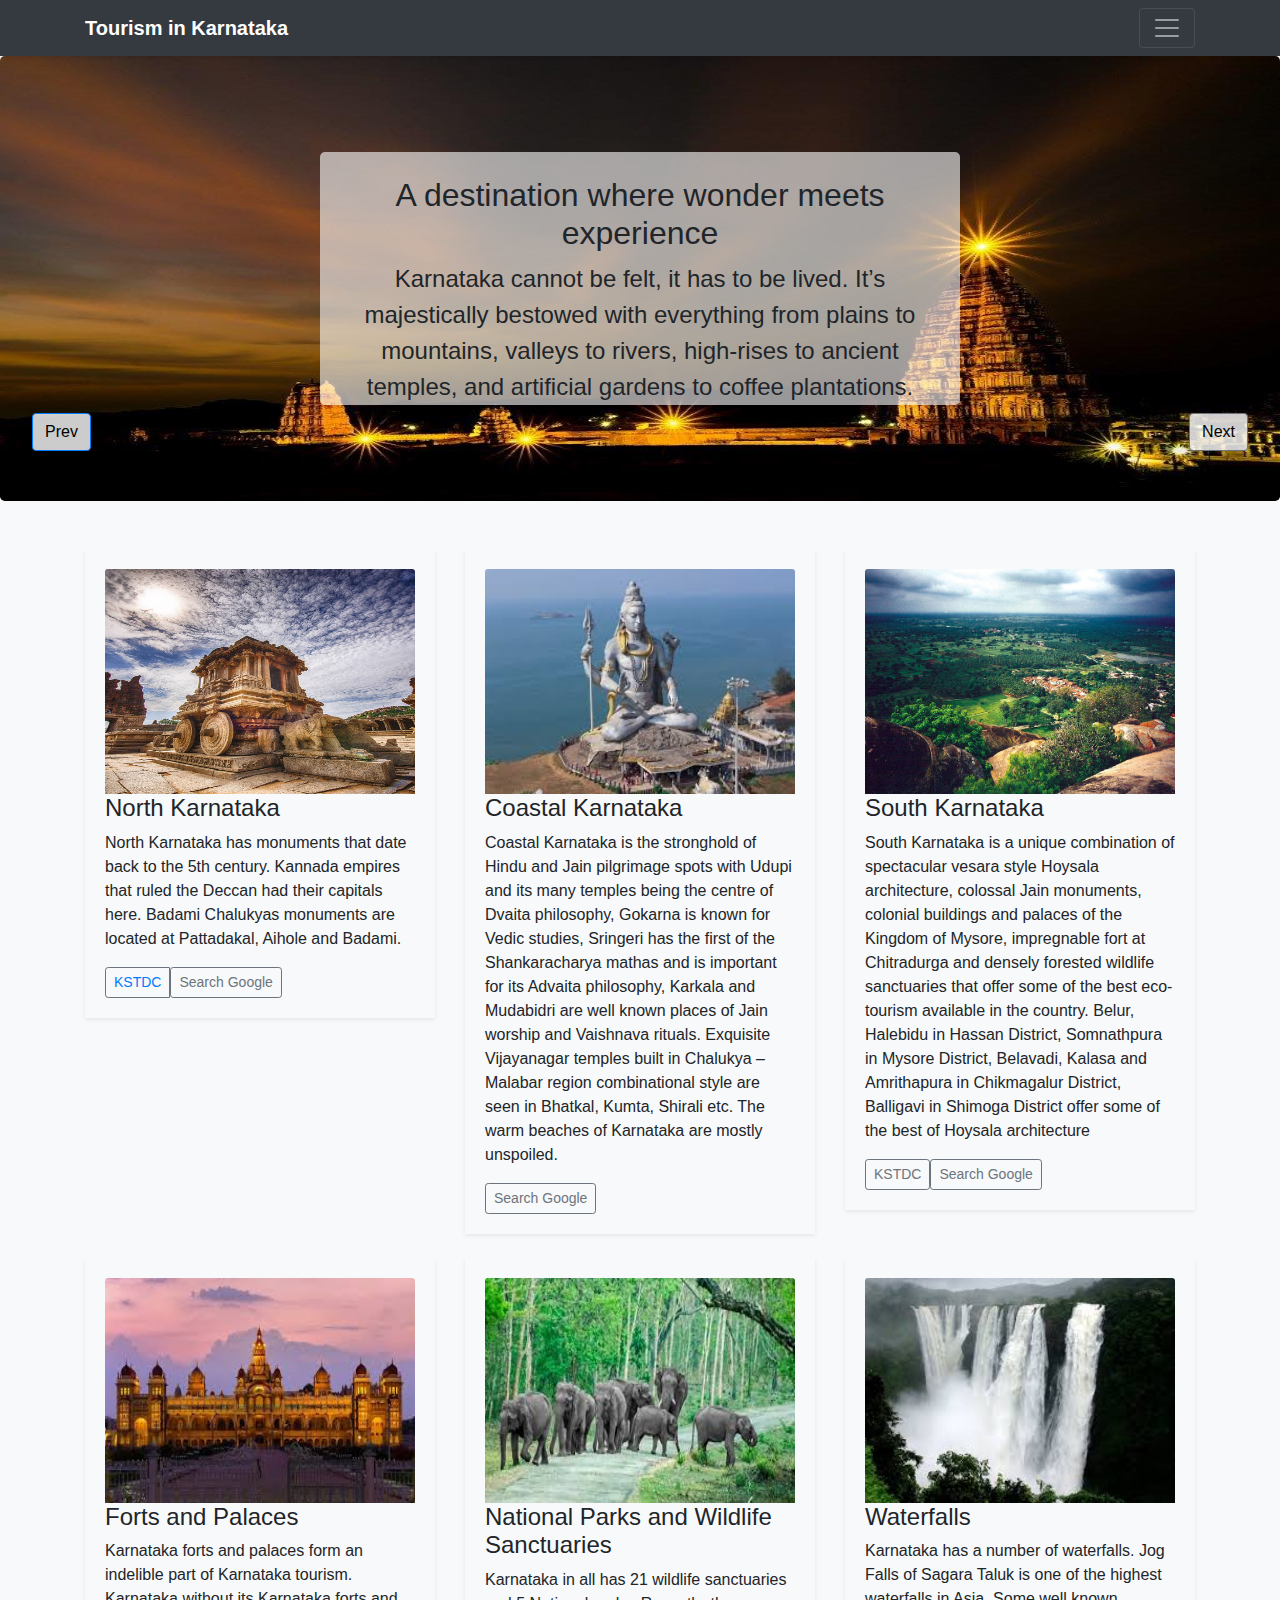
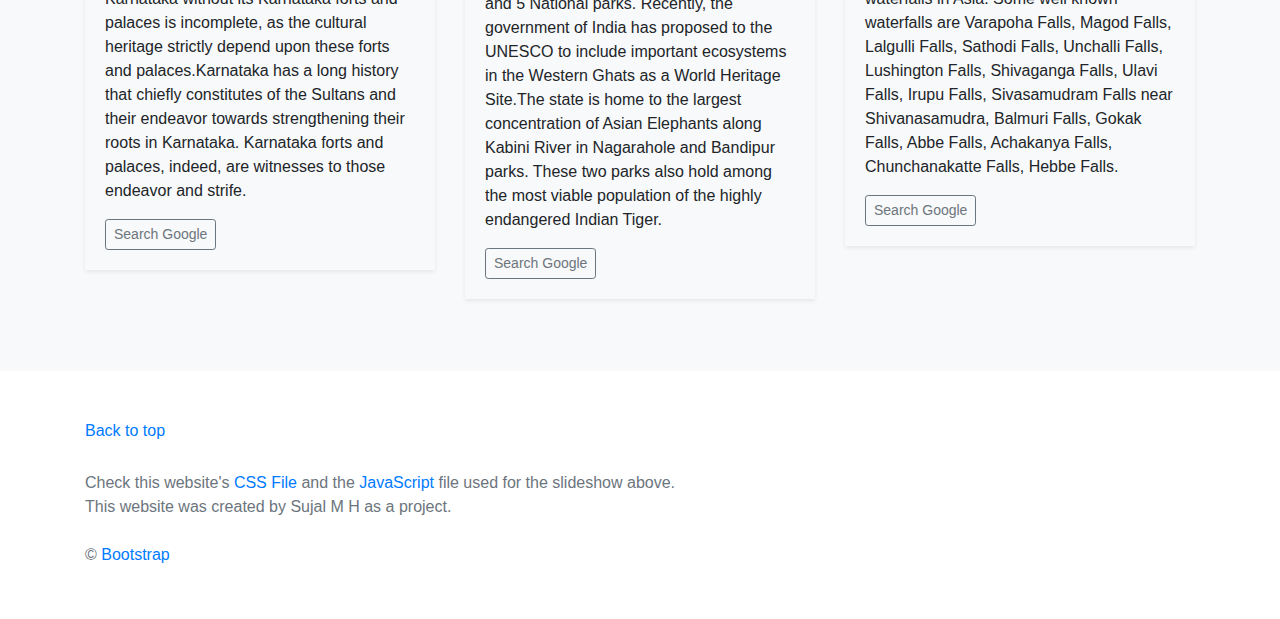
<file: home.html>
<!DOCTYPE html>
<html lang="en">
<head>
	<meta charset="UTF-8">
	<title>Home</title>
  <link rel="stylesheet" href="https://stackpath.bootstrapcdn.com/bootstrap/4.4.1/css/bootstrap.min.css" integrity="sha384-Vkoo8x4CGsO3+Hhxv8T/Q5PaXtkKtu6ug5TOeNV6gBiFeWPGFN9MuhOf23Q9Ifjh" crossorigin="anonymous">
  <meta name="viewport" content="width=device-width, initial-scale=1.0"> 
  <script src="https://code.jquery.com/jquery-3.4.1.slim.min.js" integrity="sha384-J6qa4849blE2+poT4WnyKhv5vZF5SrPo0iEjwBvKU7imGFAV0wwj1yYfoRSJoZ+n" crossorigin="anonymous"></script>
  <script src="https://cdn.jsdelivr.net/npm/popper.js@1.16.0/dist/umd/popper.min.js" integrity="sha384-Q6E9RHvbIyZFJoft+2mJbHaEWldlvI9IOYy5n3zV9zzTtmI3UksdQRVvoxMfooAo" crossorigin="anonymous"></script>
  <script src="https://stackpath.bootstrapcdn.com/bootstrap/4.4.1/js/bootstrap.min.js" integrity="sha384-wfSDF2E50Y2D1uUdj0O3uMBJnjuUD4Ih7YwaYd1iqfktj0Uod8GCExl3Og8ifwB6" crossorigin="anonymous"></script>
  
  <script src = "./slideshow.js"></script>
         
      
  <link rel="stylesheet" href="album.css">
   
</head>

<header>
    
  <div class="collapse bg-dark" id="navbarHeader">
    <div class="container">
      <div class="row">
        <div class="col-sm-8 col-md-7 py-4">
          <h4 class="text-white">About</h4>
          <p class="text-muted">This site contains some of the famous Tourist Places in Karnataka. This site is created by Sujal M H.<br>Email: sujalmh9@gmail.com</p>
        </div>
        <div class="col-sm-4 offset-md-1 py-4">
          
          <ul class="list-unstyled">
            <li><a href="index.html" class="text-white">Cover</a></li>
            <li><a href="https://www.kstdc.co/" class="text-white" target="_blank">Official Karnataka Tourism Website</a></li>
            <li><a href="https://en.wikipedia.org/wiki/Tourism_in_Karnataka" class="text-white" target="_blank">Wikipedia page</a></li>
            <li><a href="coursera.html" class="text-white">Coursera</a></li>
          </ul>
        </div>
      </div>
    </div>
  </div>
  <div class="navbar navbar-dark bg-dark shadow-sm">
    <div class="container d-flex justify-content-between">
      <span class="navbar-brand d-flex align-items-center">
        <strong>Tourism in Karnataka</strong>
      </span>
      <button class="navbar-toggler" type="button" data-toggle="collapse" data-target="#navbarHeader" aria-controls="navbarHeader" aria-expanded="true" aria-label="Toggle navigation">
        <span class="navbar-toggler-icon"></span>
        
      </button>
    </div>
  </div>
</header>

<main role="main">
  
  <section id="slide" class="jumbotron text-center">
    
    <div class="container first">
      <br>
      <h2>A destination where wonder meets experience</h2>
      <p >Karnataka cannot be felt, it has to be lived. It’s majestically bestowed with everything from plains to mountains, valleys to rivers, high-rises to ancient temples, and artificial gardens to coffee plantations.</p>
    
        
      
    </div>
    <span  class="btn btn-primary my-2" onclick="undo()">Prev</span>
    <span class="btn btn-secondary my-2" onclick="update()">Next</span>
  </section>
  

  <div class="album py-5 bg-light">
    <div class="container">

      <div class="row">
        <div class="col-md-4 col-sm-12 sujal">
          <div class="mb-4 shadow-sm">
            <div class="card-body">
            <img src="images/2.jpg" width="100" height="225"     class="card-img-top"  alt="Picture of Hampi's Stone Chariot" >
          

            
                <h4>North Karnataka</h4>
              <p class="card-text">North Karnataka has monuments that date back to the 5th century. Kannada empires that ruled the Deccan had their capitals here. Badami Chalukyas monuments are located at Pattadakal, Aihole and Badami.</p>
              <div class="d-flex justify-content-between align-items-center">
                <div class="btn-group">
                  <button type="button" class="btn btn-sm btn-outline-secondary"><a href="https://www.kstdc.co/tour-categories/heritage-holidays/" target="blank">KSTDC</a></button>
                  <a href="http://www.google.com/search?q=tourism+in+north+karnataka" target="blank"><button type="button" class="btn btn-sm btn-outline-secondary">Search Google</button></a>
                </div>
              </div>
            </div>
          </div>
        </div>
        <div class="col-md-4 col-sm-12 sujal">
          <div class="mb-4 shadow-sm">
            <div class="card-body">
            <img src="images/3.jpg" width="100" height="225"     class="card-img-top" alt="Picture of Shiva of Murdeshwar">
            
                <h4>Coastal Karnataka</h4>
              <p class="card-text">Coastal Karnataka is the stronghold of Hindu and Jain pilgrimage spots with Udupi and its many temples being the centre of Dvaita philosophy, Gokarna is known for Vedic studies, Sringeri has the first of the Shankaracharya mathas and is important for its Advaita philosophy, Karkala and Mudabidri are well known places of Jain worship and Vaishnava rituals. Exquisite Vijayanagar temples built in Chalukya – Malabar region combinational style are seen in Bhatkal, Kumta, Shirali etc. The warm beaches of Karnataka are mostly unspoiled.

            </p>
              <div class="d-flex justify-content-between align-items-center">
                <div class="btn-group">
                  <a href="http://www.google.com/search?q=tourism+in+coastal+karnataka" target="blank"><button type="button" class="btn btn-sm btn-outline-secondary">Search Google</button></a>
                </div>
              </div>
            </div>
          </div>
        </div>
        <div class="col-md-4 col-sm-12 sujal">
          <div class="mb-4 shadow-sm">
            <div class="card-body">
            <img src="images/4.jpg" width="100" height="225"     class="card-img-top" alt="A view of old tree from top of a mountain"   >
            
                <h4>South Karnataka</h4>
              <p class="card-text">South Karnataka is a unique combination of spectacular vesara style Hoysala architecture, colossal Jain monuments, colonial buildings and palaces of the Kingdom of Mysore, impregnable fort at Chitradurga and densely forested wildlife sanctuaries that offer some of the best eco-tourism available in the country. Belur, Halebidu in Hassan District, Somnathpura in Mysore District, Belavadi, Kalasa and Amrithapura in Chikmagalur District, Balligavi in Shimoga District offer some of the best of Hoysala architecture</p>
              <div class="d-flex justify-content-between align-items-center">
                <div class="btn-group">
                  <a href="https://www.kstdc.co/tour-packages/south-karnataka-temple-tour/" target="blank"><button type="button" class="btn btn-sm btn-outline-secondary">KSTDC</button></a>
                  <a href="http://www.google.com/search?q=tourism+in+south+karnataka" target="blank"><button type="button" class="btn btn-sm btn-outline-secondary">Search Google</button></a>
                </div>
              </div>
            </div>
          </div>
        </div>

        <div class="col-md-4 col-sm-12 sujal">
          <div class="mb-4 shadow-sm">
            <div class="card-body">
            <img src="images/5.jpg" width="100" height="225"      class="card-img-top" alt="Mysore Palace"  >
            
                <h4>Forts and Palaces</h4>
              <p class="card-text">Karnataka forts and palaces form an indelible part of Karnataka tourism. Karnataka without its Karnataka forts and palaces is incomplete, as the cultural heritage strictly depend upon these forts and palaces.Karnataka has a long history that chiefly constitutes of the Sultans and their endeavor towards strengthening their roots in Karnataka. Karnataka forts and palaces, indeed, are witnesses to those endeavor and strife.</p>
              <div class="d-flex justify-content-between align-items-center">
                <div class="btn-group">
                  <a href="https://www.google.com/search?q=karnataka+forts+and+palaces" target="blank"> <button type="button" class="btn btn-sm btn-outline-secondary">Search Google</button></a>
                </div>
              </div>
            </div>
          </div>
        </div>
        <div class="col-md-4 col-sm-12 sujal">
          <div class="mb-4 shadow-sm">
            <div class="card-body">
            <img src="images/6.jpg" width="100" height="225"      class="card-img-top" alt="Bandipur National Park"  >
            
                <h4>National Parks and Wildlife Sanctuaries</h4>
              <p class="card-text">Karnataka in all has 21 wildlife sanctuaries and 5 National parks. Recently, the government of India has proposed to the UNESCO to include important ecosystems in the Western Ghats as a World Heritage Site.The state is home to the largest concentration of Asian Elephants along Kabini River in Nagarahole and Bandipur parks. These two parks also hold among the most viable population of the highly endangered Indian Tiger.</p>
              <div class="d-flex justify-content-between align-items-center">
                <div class="btn-group">
                  <a href="https://www.google.com/search?q=karnataka+national+parks+and+wildlife" target="blank"> <button type="button" class="btn btn-sm btn-outline-secondary">Search Google</button></a>
                </div>
              </div>
            </div>
          </div>
        </div>
        <div class="col-md-4 col-sm-12 sujal">
          <div class="mb-4 shadow-sm">
            <div class="card-body">
            <img src="images/7.jpg" width="100" height="225"      class="card-img-top" alt="Jog Falls"  >
            
                <h4>Waterfalls</h4>
              <p class="card-text">Karnataka has a number of waterfalls. Jog Falls of Sagara Taluk is one of the highest waterfalls in Asia. Some well known waterfalls are Varapoha Falls, Magod Falls, Lalgulli Falls, Sathodi Falls, Unchalli Falls, Lushington Falls, Shivaganga Falls, Ulavi Falls, Irupu Falls, Sivasamudram Falls near Shivanasamudra, Balmuri Falls, Gokak Falls, Abbe Falls, Achakanya Falls, Chunchanakatte Falls, Hebbe Falls.</p>
              <div class="d-flex justify-content-between align-items-center">
                <div class="btn-group">
                  <a href="https://www.google.com/search?q=karnataka+waterfalls" target="blank"> <button type="button" class="btn btn-sm btn-outline-secondary">Search Google</button></a>
                </div>
              </div>
            </div>
          </div>
        </div>

        
        
        
      </div>
    </div>
  </div>

</main>

<footer class="text-muted">
  <div class="container">
    <p class="centered">
      <a href="#">Back to top</a>
    </p>
    <br>
    <p>Check this website's <a href="album.css">CSS File</a> and the <a href="slideshow.js">JavaScript</a> file used for the slideshow above.<br>This website was created by Sujal M H as a project.<br><br>&copy; <a href="https://getbootstrap.com/">Bootstrap</a></p>
  </div>
</footer>
</file>
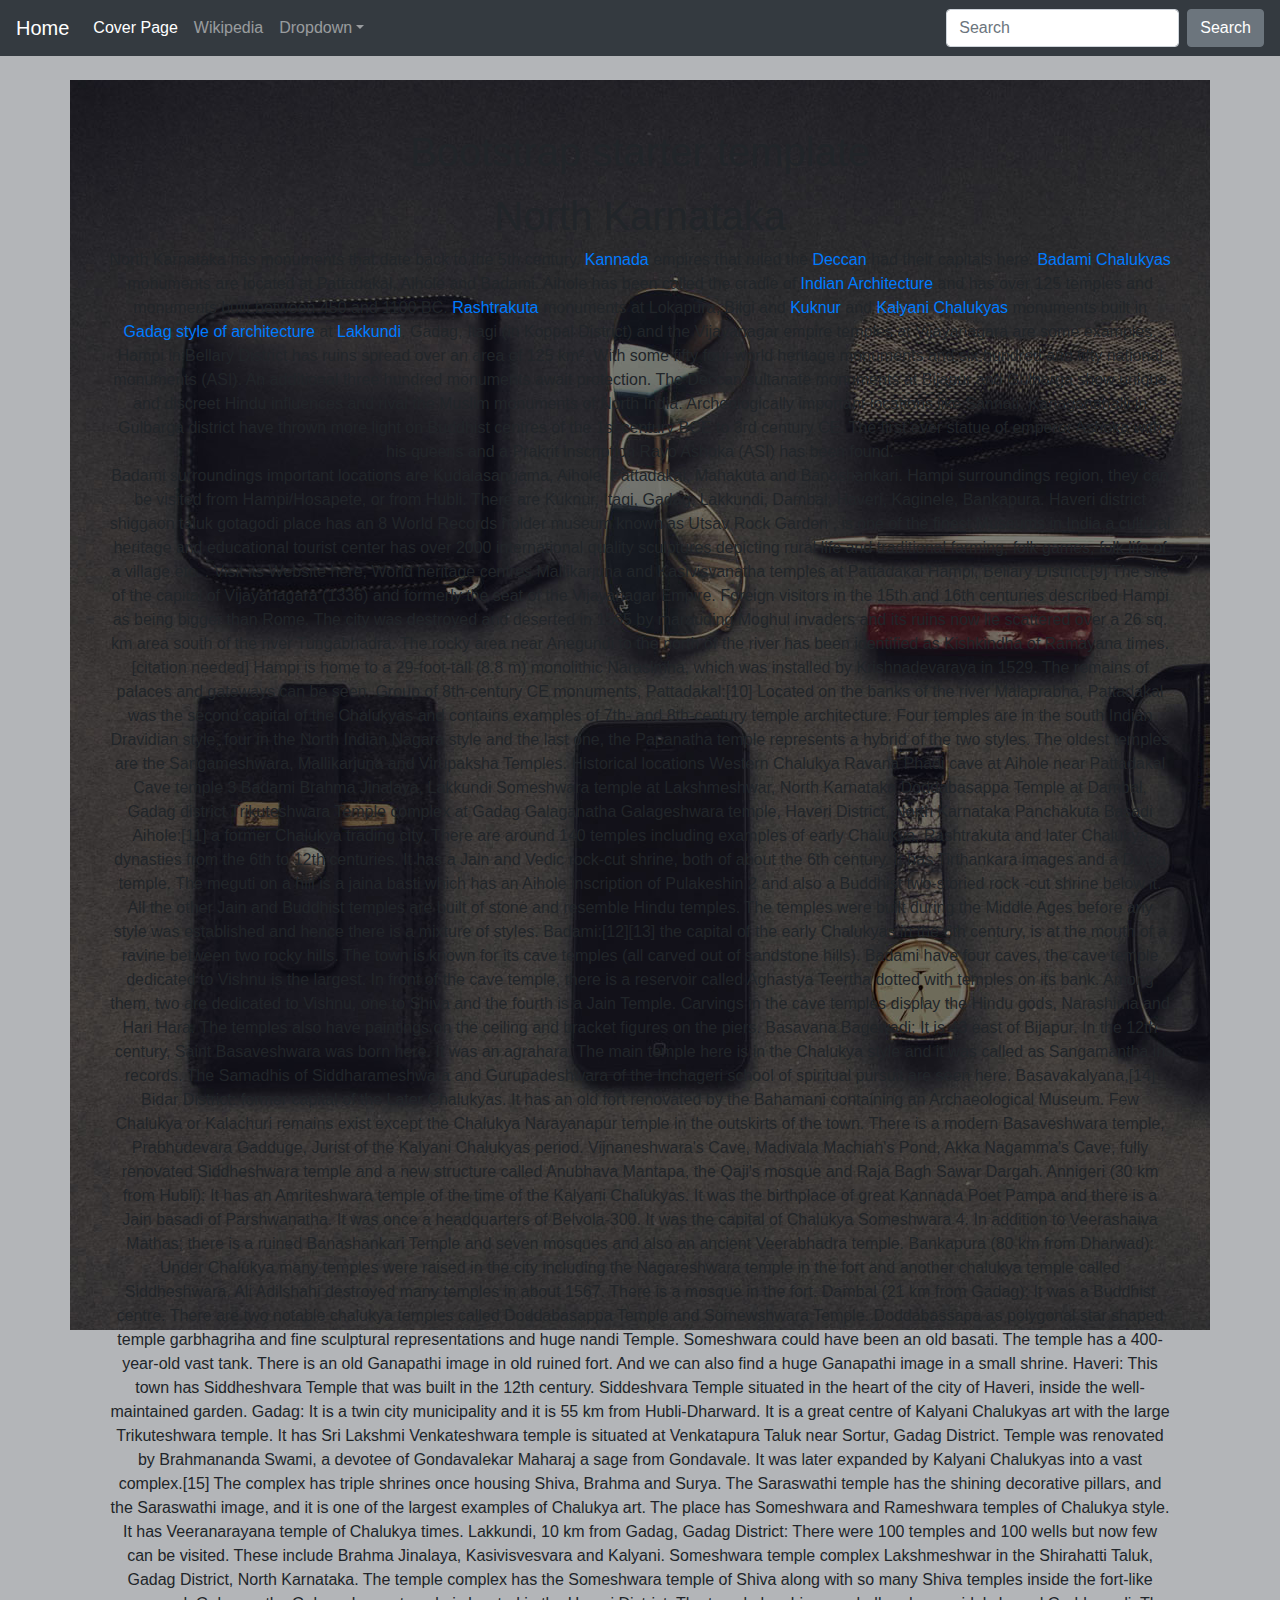
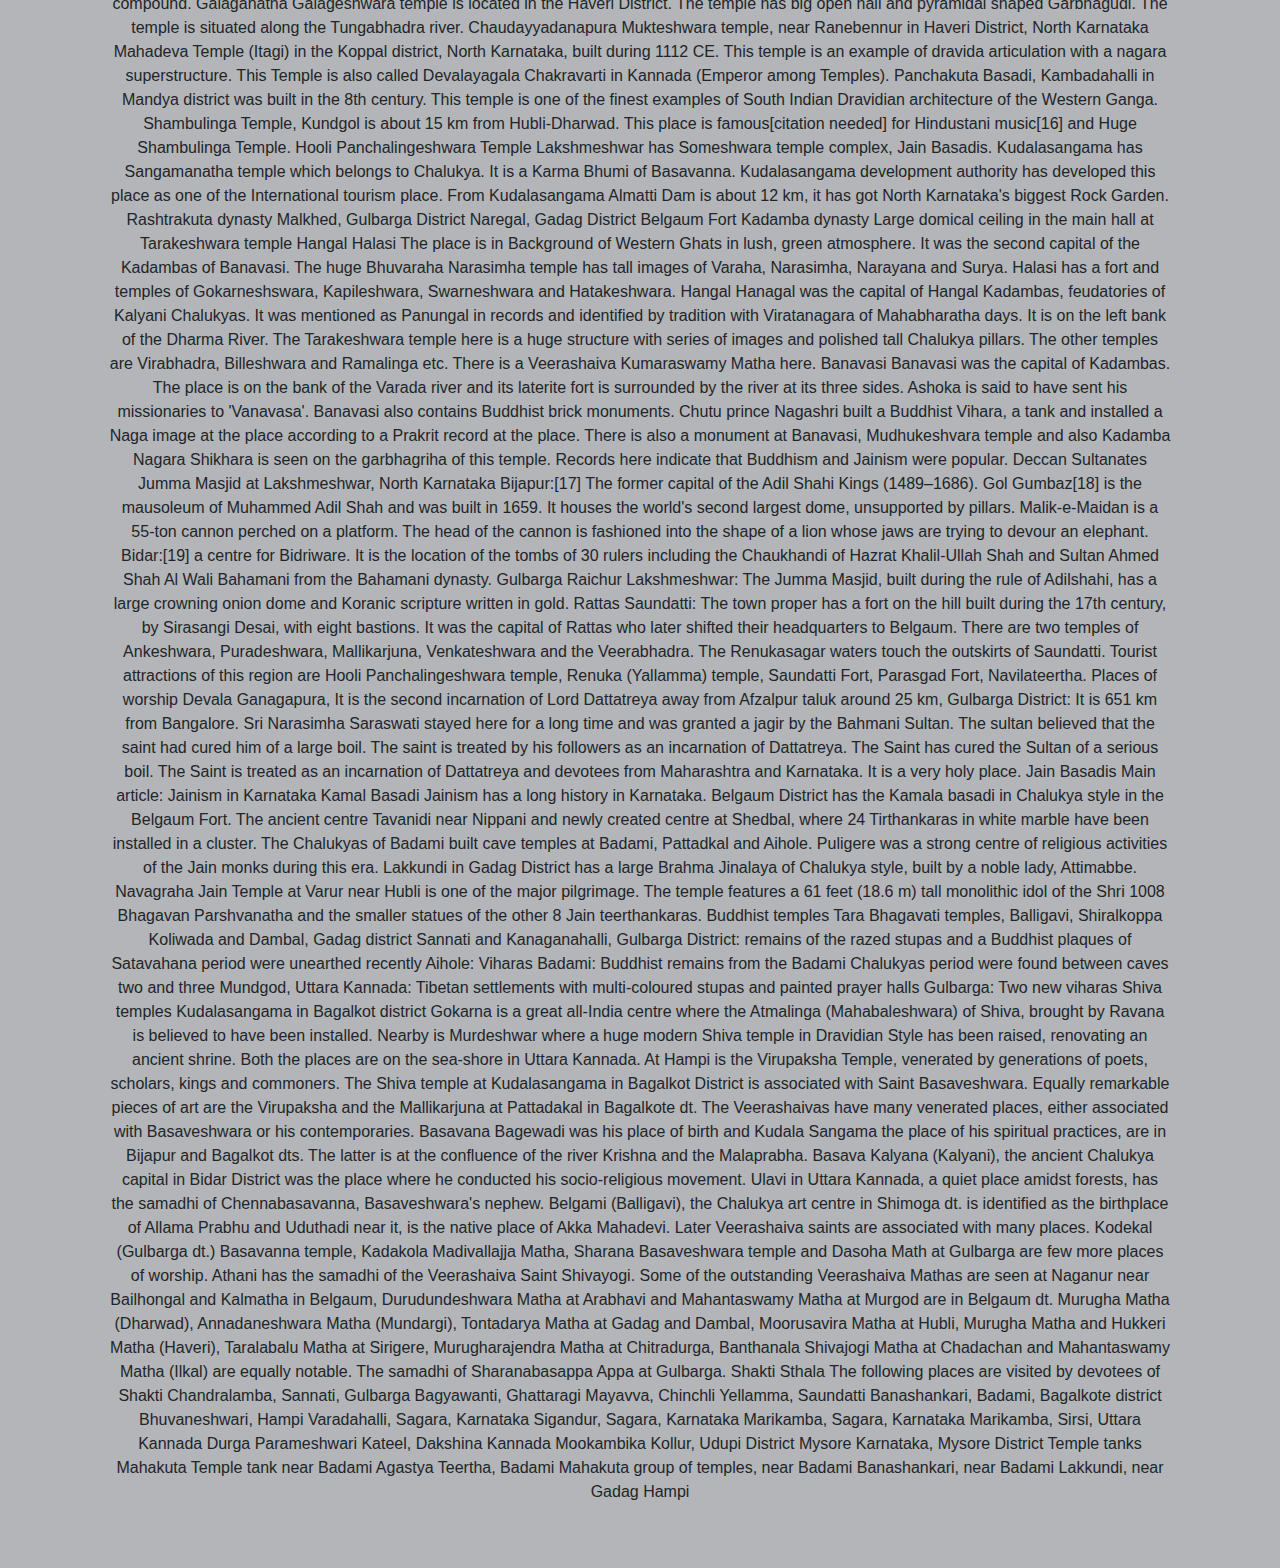
<file: north.html>
<!DOCTYPE html>
<html lang="en">
<head>
	<meta charset="UTF-8">
	<title>North Karnataka</title>
  <link rel="stylesheet" href="https://stackpath.bootstrapcdn.com/bootstrap/4.4.1/css/bootstrap.min.css" integrity="sha384-Vkoo8x4CGsO3+Hhxv8T/Q5PaXtkKtu6ug5TOeNV6gBiFeWPGFN9MuhOf23Q9Ifjh" crossorigin="anonymous">
  <meta name="viewport" content="width=device-width, initial-scale=1.0"> 
  <script src="https://code.jquery.com/jquery-3.4.1.slim.min.js" integrity="sha384-J6qa4849blE2+poT4WnyKhv5vZF5SrPo0iEjwBvKU7imGFAV0wwj1yYfoRSJoZ+n" crossorigin="anonymous"></script>
  <script src="https://cdn.jsdelivr.net/npm/popper.js@1.16.0/dist/umd/popper.min.js" integrity="sha384-Q6E9RHvbIyZFJoft+2mJbHaEWldlvI9IOYy5n3zV9zzTtmI3UksdQRVvoxMfooAo" crossorigin="anonymous"></script>
  <script src="https://stackpath.bootstrapcdn.com/bootstrap/4.4.1/js/bootstrap.min.js" integrity="sha384-wfSDF2E50Y2D1uUdj0O3uMBJnjuUD4Ih7YwaYd1iqfktj0Uod8GCExl3Og8ifwB6" crossorigin="anonymous"></script>
  
         
      
  <link rel="stylesheet" href="starter-template.css">
   
</head>

<nav class="navbar navbar-expand-md navbar-dark bg-dark fixed-top">
  <a class="navbar-brand" href="#">Home</a>
  <button class="navbar-toggler" type="button" data-toggle="collapse" data-target="#navbarsExampleDefault" aria-controls="navbarsExampleDefault" aria-expanded="false" aria-label="Toggle navigation">
    <span class="navbar-toggler-icon"></span>
  </button>

  <div class="collapse navbar-collapse" id="navbarsExampleDefault">
    <ul class="navbar-nav mr-auto">
      <li class="nav-item active">
        <a class="nav-link" href="#">Cover Page <span class="sr-only">(current)</span></a>
      </li>
      <li class="nav-item">
        <a class="nav-link" href="#">Wikipedia</a>
      </li>
      
      <li class="nav-item dropdown">
        <a class="nav-link dropdown-toggle" href="#" id="dropdown01" data-toggle="dropdown" aria-haspopup="true" aria-expanded="false">Dropdown</a>
        <div class="dropdown-menu" aria-labelledby="dropdown01">
          <a class="dropdown-item" href="#">Action</a>
          <a class="dropdown-item" href="#">Another action</a>
          <a class="dropdown-item" href="#">Something else here</a>
        </div>
      </li>
    </ul>
    <form class="form-inline my-2 my-lg-0">
      <input class="form-control mr-sm-2" type="text" placeholder="Search" aria-label="Search">
      <button class="btn btn-secondary my-2 my-sm-0" type="submit">Search</button>
    </form>
  </div>
</nav>

<main role="main" class="container">

  <div class="starter-template">
    <h1>Bootstrap starter template</h1>
    <p ><h1>North Karnataka</h1>

      
      
      North Karnataka has monuments that date back to the 5th century. <a href="https://en.wikipedia.org/wiki/Kannada">Kannada</a> empires that ruled the <a href="https://en.wikipedia.org/wiki/Deccan_Plateau">Deccan</a> had their capitals here. <a href="https://en.wikipedia.org/wiki/Chalukya_dynasty">Badami Chalukyas</a> monuments are located at Pattadakal, Aihole and Badami. Aihole has been called the cradle of <a href="https://en.wikipedia.org/wiki/Architecture_of_India">Indian Architecture </a>  and has over 125 temples and monuments built between 450 and 1100 BC. <a href="https://en.wikipedia.org/wiki/Rashtrakuta_dynasty">Rashtrakuta</a> monuments at Lokapura, Bilgi and <a href="https://en.wikipedia.org/wiki/Kuknur">Kuknur</a> and <a href="https://en.wikipedia.org/wiki/Western_Chalukya_Empire">Kalyani Chalukyas</a>  monuments built in <a href="https://en.wikipedia.org/wiki/Western_Chalukya_architecture">Gadag style of architecture</a> at <a href="https://en.wikipedia.org/wiki/Lakkundi">Lakkundi</a>, Gadag, Itagi (in Koppal District) and the Vijayanagar empire temples at Vijayanagara are some examples. Hampi in Bellary District has ruins spread over an area of 125 km². With some fifty four world heritage monuments and six hundred and fifty national monuments (ASI). An additional three hundred monuments await protection. The Deccan sultanate monuments at Bijapur and Gulbarga show unique and discreet Hindu influences and rival the Muslim monuments of North India. Archeologically important locations like Sannati, Kanaganahalli in Gulbarga district have thrown more light on Buddhist centres of the 1st century BCE to 3rd century CE. The first ever statue of emperor Ashoka with his queens and a Prakrit inscription Rayo Ashoka (ASI) has been found.<br>
      
      Badami surroundings important locations are Kudalasangama, Aihole, Pattadakal, Mahakuta and Banashankari.
      
      Hampi surroundings region, they can be visited from Hampi/Hosapete, or from Hubli. There are Kuknur, Itagi, Gadag, Lakkundi, Dambal, Haveri, Kaginele, Bankapura.
      
      Haveri district shiggaon taluk gotagodi place has an 8 World Records holder museum known as Utsav Rock Garden , is one of the finest Museums in India a cultural heritage and educational tourist center has over 2000 international quality sculptures depicting rural life and traditional farming, folk games, folk life of a village etc. . Visit its Website here,
      
      World heritage centres
      
      Mallikarjuna and Kasivisvanatha temples at Pattadakal
      Hampi, Bellary District:[9] The site of the capital of Vijayanagara (1336) and formerly the seat of the Vijayanagar Empire. Foreign visitors in the 15th and 16th centuries described Hampi as being bigger than Rome. The city was destroyed and deserted in 1565 by marauding Moghul invaders and its ruins now lie scattered over a 26 sq. km area south of the river Tungabhadra. The rocky area near Anegundi to the north of the river has been identified as Kishkindha of Ramayana times.[citation needed] Hampi is home to a 29-foot-tall (8.8 m) monolithic Narasimha, which was installed by Krishnadevaraya in 1529. The remains of palaces and gateways can be seen.
      Group of 8th-century CE monuments, Pattadakal:[10] Located on the banks of the river Malaprabha, Pattadakal was the second capital of the Chalukyas and contains examples of 7th- and 8th-century temple architecture. Four temples are in the south Indian Dravidian style, four in the North Indian Nagara style and the last one, the Papanatha temple represents a hybrid of the two styles. The oldest temples are the Sangameshwara, Mallikarjuna and Virupaksha Temples.
      Historical locations
      Western Chalukya
      
      Ravana Phadi cave at Aihole near Pattadakal
      
      Cave temple 3 Badami
      
      Brahma Jinalaya, Lakkundi
      
      Someshwara temple at Lakshmeshwar, North Karnataka
      
      Doddabasappa Temple at Dambal, Gadag district
      
      Trikuteshwara Temple complex at Gadag
      
      Galaganatha Galageshwara temple, Haveri District, North Karnataka
      
      Panchakuta Basadi
      Aihole:[11] a former Chalukya trading city. There are around 140 temples including examples of early Chalukya, Rashtrakuta and later Chalukya dynasties from the 6th to 12th centuries. It has a Jain and Vedic rock-cut shrine, both of about the 6th century. It has Tirthankara images and a Durga temple. The meguti on a hill is a jaina basti which has an Aihole inscription of Pulakeshin 2 and also a Buddhist two-storied rock -cut shrine below it. All the other Jain and Buddhist temples are built of stone and resemble Hindu temples. The temples were built during the Middle Ages before any style was established and hence there is a mixture of styles.
      Badami:[12][13] the capital of the early Chalukyas in the 6th century, is at the mouth of a ravine between two rocky hills. The town is known for its cave temples (all carved out of sandstone hills). Badami have four caves, the cave temple dedicated to Vishnu is the largest. In front of the cave temple, there is a reservoir called Aghastya Teertha dotted with temples on its bank. Among them, two are dedicated to Vishnu, one to Shiva and the fourth is a Jain Temple. Carvings in the cave temples display the Hindu gods, Narashima and Hari Hara. The temples also have paintings on the ceiling and bracket figures on the piers.
      Basavana Bagewadi: It is 43 east of Bijapur. In the 12th century, Saint Basaveshwara was born here. It was an agrahara. The main temple here is in the Chalukya style and it was called as Sangamantha in records. The Samadhis of Siddharameshwara and Gurupadeshwara of the Inchageri school of spiritual pursuit are seen here.
      Basavakalyana,[14] Bidar District: former capital of the Later Chalukyas. It has an old fort renovated by the Bahamani containing an Archaeological Museum. Few Chalukya or Kalachuri remains exist except the Chalukya Narayanapur temple in the outskirts of the town. There is a modern Basaveshwara temple, Prabhudevara Gadduge, Jurist of the Kalyani Chalukyas period. Vijnaneshwara's Cave, Madivala Machiah's Pond, Akka Nagamma's Cave, fully renovated Siddheshwara temple and a new structure called Anubhava Mantapa, the Qaji's mosque and Raja Bagh Sawar Dargah.
      Annigeri (30 km from Hubli): It has an Amriteshwara temple of the time of the Kalyani Chalukyas. It was the birthplace of great Kannada Poet Pampa and there is a Jain basadi of Parshwanatha. It was once a headquarters of Belvola-300. It was the capital of Chalukya Someshwara 4. In addition to Veerashaiva Mathas; there is a ruined Banashankari Temple and seven mosques and also an ancient Veerabhadra temple.
      Bankapura (80 km from Dharwad): Under Chalukya many temples were raised in the city including the Nagareshwara temple in the fort and another chalukya temple called Siddheshwara. Ali Adilshahi destroyed many temples in about 1567. There is a mosque in the fort.
      Dambal (21 km from Gadag): It was a Buddhist centre. There are two notable chalukya temples called Doddabasappa Temple and Somewshwara Temple. Doddabassapa as polygonal star shaped temple garbhagriha and fine sculptural representations and huge nandi Temple. Someshwara could have been an old basati. The temple has a 400-year-old vast tank. There is an old Ganapathi image in old ruined fort. And we can also find a huge Ganapathi image in a small shrine.
      Haveri: This town has Siddheshvara Temple that was built in the 12th century. Siddeshvara Temple situated in the heart of the city of Haveri, inside the well-maintained garden.
      Gadag: It is a twin city municipality and it is 55 km from Hubli-Dharward. It is a great centre of Kalyani Chalukyas art with the large Trikuteshwara temple. It has Sri Lakshmi Venkateshwara temple is situated at Venkatapura Taluk near Sortur, Gadag District. Temple was renovated by Brahmananda Swami, a devotee of Gondavalekar Maharaj a sage from Gondavale. It was later expanded by Kalyani Chalukyas into a vast complex.[15] The complex has triple shrines once housing Shiva, Brahma and Surya. The Saraswathi temple has the shining decorative pillars, and the Saraswathi image, and it is one of the largest examples of Chalukya art. The place has Someshwara and Rameshwara temples of Chalukya style. It has Veeranarayana temple of Chalukya times.
      Lakkundi, 10 km from Gadag, Gadag District: There were 100 temples and 100 wells but now few can be visited. These include Brahma Jinalaya, Kasivisvesvara and Kalyani.
      Someshwara temple complex Lakshmeshwar in the Shirahatti Taluk, Gadag District, North Karnataka. The temple complex has the Someshwara temple of Shiva along with so many Shiva temples inside the fort-like compound.
      Galaganatha Galageshwara temple is located in the Haveri District. The temple has big open hall and pyramidal shaped Garbhagudi. The temple is situated along the Tungabhadra river.
      Chaudayyadanapura Mukteshwara temple, near Ranebennur in Haveri District, North Karnataka
      Mahadeva Temple (Itagi) in the Koppal district, North Karnataka, built during 1112 CE. This temple is an example of dravida articulation with a nagara superstructure. This Temple is also called Devalayagala Chakravarti in Kannada (Emperor among Temples).
      Panchakuta Basadi, Kambadahalli in Mandya district was built in the 8th century. This temple is one of the finest examples of South Indian Dravidian architecture of the Western Ganga.
      Shambulinga Temple, Kundgol is about 15 km from Hubli-Dharwad. This place is famous[citation needed] for Hindustani music[16] and Huge Shambulinga Temple.
      Hooli Panchalingeshwara Temple
      Lakshmeshwar has Someshwara temple complex, Jain Basadis.
      Kudalasangama has Sangamanatha temple which belongs to Chalukya. It is a Karma Bhumi of Basavanna. Kudalasangama development authority has developed this place as one of the International tourism place. From Kudalasangama Almatti Dam is about 12 km, it has got North Karnataka's biggest Rock Garden.
      Rashtrakuta dynasty
      Malkhed, Gulbarga District
      Naregal, Gadag District
      Belgaum Fort
      Kadamba dynasty
      
      Large domical ceiling in the main hall at Tarakeshwara temple Hangal
      Halasi
      The place is in Background of Western Ghats in lush, green atmosphere. It was the second capital of the Kadambas of Banavasi. The huge Bhuvaraha Narasimha temple has tall images of Varaha, Narasimha, Narayana and Surya. Halasi has a fort and temples of Gokarneshswara, Kapileshwara, Swarneshwara and Hatakeshwara.
      
      Hangal
      Hanagal was the capital of Hangal Kadambas, feudatories of Kalyani Chalukyas. It was mentioned as Panungal in records and identified by tradition with Viratanagara of Mahabharatha days. It is on the left bank of the Dharma River. The Tarakeshwara temple here is a huge structure with series of images and polished tall Chalukya pillars. The other temples are Virabhadra, Billeshwara and Ramalinga etc. There is a Veerashaiva Kumaraswamy Matha here.
      
      Banavasi
      Banavasi was the capital of Kadambas. The place is on the bank of the Varada river and its laterite fort is surrounded by the river at its three sides. Ashoka is said to have sent his missionaries to 'Vanavasa'. Banavasi also contains Buddhist brick monuments. Chutu prince Nagashri built a Buddhist Vihara, a tank and installed a Naga image at the place according to a Prakrit record at the place. There is also a monument at Banavasi, Mudhukeshvara temple and also Kadamba Nagara Shikhara is seen on the garbhagriha of this temple. Records here indicate that Buddhism and Jainism were popular.
      
      Deccan Sultanates
      
      Jumma Masjid at Lakshmeshwar, North Karnataka
      Bijapur:[17] The former capital of the Adil Shahi Kings (1489–1686). Gol Gumbaz[18] is the mausoleum of Muhammed Adil Shah and was built in 1659. It houses the world's second largest dome, unsupported by pillars. Malik-e-Maidan is a 55-ton cannon perched on a platform. The head of the cannon is fashioned into the shape of a lion whose jaws are trying to devour an elephant.
      Bidar:[19] a centre for Bidriware. It is the location of the tombs of 30 rulers including the Chaukhandi of Hazrat Khalil-Ullah Shah and Sultan Ahmed Shah Al Wali Bahamani from the Bahamani dynasty.
      Gulbarga
      Raichur
      Lakshmeshwar: The Jumma Masjid, built during the rule of Adilshahi, has a large crowning onion dome and Koranic scripture written in gold.
      Rattas
      Saundatti: The town proper has a fort on the hill built during the 17th century, by Sirasangi Desai, with eight bastions. It was the capital of Rattas who later shifted their headquarters to Belgaum. There are two temples of Ankeshwara, Puradeshwara, Mallikarjuna, Venkateshwara and the Veerabhadra. The Renukasagar waters touch the outskirts of Saundatti. Tourist attractions of this region are Hooli Panchalingeshwara temple, Renuka (Yallamma) temple, Saundatti Fort, Parasgad Fort, Navilateertha.
      Places of worship
      Devala Ganagapura, It is the second incarnation of Lord Dattatreya away from Afzalpur taluk around 25 km, Gulbarga District: It is 651 km from Bangalore. Sri Narasimha Saraswati stayed here for a long time and was granted a jagir by the Bahmani Sultan. The sultan believed that the saint had cured him of a large boil. The saint is treated by his followers as an incarnation of Dattatreya. The Saint has cured the Sultan of a serious boil. The Saint is treated as an incarnation of Dattatreya and devotees from Maharashtra and Karnataka. It is a very holy place.
      Jain Basadis
      Main article: Jainism in Karnataka
      
      Kamal Basadi
      Jainism has a long history in Karnataka. Belgaum District has the Kamala basadi in Chalukya style in the Belgaum Fort. The ancient centre Tavanidi near Nippani and newly created centre at Shedbal, where 24 Tirthankaras in white marble have been installed in a cluster.
      
      The Chalukyas of Badami built cave temples at Badami, Pattadkal and Aihole. Puligere was a strong centre of religious activities of the Jain monks during this era.
      
      Lakkundi in Gadag District has a large Brahma Jinalaya of Chalukya style, built by a noble lady, Attimabbe.
      
      Navagraha Jain Temple at Varur near Hubli is one of the major pilgrimage. The temple features a 61 feet (18.6 m) tall monolithic idol of the Shri 1008 Bhagavan Parshvanatha and the smaller statues of the other 8 Jain teerthankaras.
      
      Buddhist temples
      Tara Bhagavati temples, Balligavi, Shiralkoppa
      Koliwada and Dambal, Gadag district
      Sannati and Kanaganahalli, Gulbarga District: remains of the razed stupas and a Buddhist plaques of Satavahana period were unearthed recently
      Aihole: Viharas
      Badami: Buddhist remains from the Badami Chalukyas period were found between caves two and three
      Mundgod, Uttara Kannada: Tibetan settlements with multi-coloured stupas and painted prayer halls
      Gulbarga: Two new viharas
      Shiva temples
      
      Kudalasangama in Bagalkot district
      Gokarna is a great all-India centre where the Atmalinga (Mahabaleshwara) of Shiva, brought by Ravana is believed to have been installed. Nearby is Murdeshwar where a huge modern Shiva temple in Dravidian Style has been raised, renovating an ancient shrine. Both the places are on the sea-shore in Uttara Kannada. At Hampi is the Virupaksha Temple, venerated by generations of poets, scholars, kings and commoners.
      
      The Shiva temple at Kudalasangama in Bagalkot District is associated with Saint Basaveshwara. Equally remarkable pieces of art are the Virupaksha and the Mallikarjuna at Pattadakal in Bagalkote dt.
      
      The Veerashaivas have many venerated places, either associated with Basaveshwara or his contemporaries. Basavana Bagewadi was his place of birth and Kudala Sangama the place of his spiritual practices, are in Bijapur and Bagalkot dts. The latter is at the confluence of the river Krishna and the Malaprabha. Basava Kalyana (Kalyani), the ancient Chalukya capital in Bidar District was the place where he conducted his socio-religious movement. Ulavi in Uttara Kannada, a quiet place amidst forests, has the samadhi of Chennabasavanna, Basaveshwara's nephew. Belgami (Balligavi), the Chalukya art centre in Shimoga dt. is identified as the birthplace of Allama Prabhu and Uduthadi near it, is the native place of Akka Mahadevi. Later Veerashaiva saints are associated with many places. Kodekal (Gulbarga dt.) Basavanna temple, Kadakola Madivallajja Matha, Sharana Basaveshwara temple and Dasoha Math at Gulbarga are few more places of worship.
      
      Athani has the samadhi of the Veerashaiva Saint Shivayogi. Some of the outstanding Veerashaiva Mathas are seen at Naganur near Bailhongal and Kalmatha in Belgaum, Durudundeshwara Matha at Arabhavi and Mahantaswamy Matha at Murgod are in Belgaum dt. Murugha Matha (Dharwad), Annadaneshwara Matha (Mundargi), Tontadarya Matha at Gadag and Dambal, Moorusavira Matha at Hubli, Murugha Matha and Hukkeri Matha (Haveri), Taralabalu Matha at Sirigere, Murugharajendra Matha at Chitradurga, Banthanala Shivajogi Matha at Chadachan and Mahantaswamy Matha (Ilkal) are equally notable. The samadhi of Sharanabasappa Appa at Gulbarga.
      
      Shakti Sthala
      The following places are visited by devotees of Shakti
      
      Chandralamba, Sannati, Gulbarga
      Bagyawanti, Ghattaragi
      Mayavva, Chinchli
      Yellamma, Saundatti
      Banashankari, Badami, Bagalkote district
      Bhuvaneshwari, Hampi
      Varadahalli, Sagara, Karnataka
      Sigandur, Sagara, Karnataka
      Marikamba, Sagara, Karnataka
      Marikamba, Sirsi, Uttara Kannada
      Durga Parameshwari Kateel, Dakshina Kannada
      Mookambika Kollur, Udupi District
      Mysore Karnataka, Mysore District
      Temple tanks
      
      Mahakuta Temple tank near Badami
      Agastya Teertha, Badami
      Mahakuta group of temples, near Badami
      Banashankari, near Badami
      Lakkundi, near Gadag
      Hampi
      </p>
  </div>

</main>
</file>
<file: album.css>
.jumbotron {
  padding-top: 3rem;
  padding-bottom: 3rem;
  margin-bottom: 0;
  background-color: #fff;
  background-image: url('images/15.jpg');
  background-size: 100% 100%;
}
#slide { 
  transition-property: background-image;
  transition-duration: 0.5s; 
}

.first{
  background-color: rgba(255, 255, 255, .6);
  -webkit-border-radius: 5px;
	-moz-border-radius: 5px;
	-o-border-radius: 5px;
	border-radius: 5px;
}
.card-body:hover{
  background-color: rgb(225,225,225);
  transform: scale(1.1);
}
section h1{
  font-weight: 1500;
}
section p{
  font-size: 150%;
}
#active{
  border-bottom: #ffffff 2px solid;
  margin-bottom: 2%;
}

.btn-secondary{
  background-color: rgba(255,255,255,0.8); 
  color:#000000;
  float:right;
}
.btn-primary{
  background-color: rgba(255,255,255,0.8);
  color:#000000;
  float: left;

}

@media (min-width: 768px) {
  .jumbotron {
    padding-top: 6rem;
    padding-bottom: 6rem;
  }
}

.jumbotron p:last-child {
  margin-bottom: 0;
}

.jumbotron h1 {
  font-weight: 300;
}

.jumbotron .container {
  max-width: 40rem;
}

footer {
  padding-top: 3rem;
  padding-bottom: 3rem;
}

footer p {
  margin-bottom: .25rem;
}


@keyframes fadeIn {
  0% { opacity: 0; }
  100% { opacity: 1; }
}
</file>
<file: starter-template.css>
body {
  padding-top: 5rem;
  background-color:rgb(179, 181, 184);
}
.starter-template {
  padding: 3rem 1.5rem;
  text-align: center;
}
p.lead{
  background-color: rgba(255, 255, 255, .5);
}
main{
  background-image: url("header-bg.jpg");
  object-fit: cover;
  background-position: centre;
  background-repeat: no-repeat;
}
h2{
  color: rgb(2, 2, 36);
}
.column {
  float: left;
  width: 42.5%;
  padding: 5px;
  margin-left: 5%;
  margin-top: 1%;
}
img.logo{
  display: inline;
  margin-left: 2%;
}

/* Clear floats after image containers */
.row::after {
  content: "";
  clear: both;
  display: table;
}
h3{
  margin-left: 3%;
  color: #000000;
}
footer{
  background-color: rgb(52, 58, 64);
  margin-top: 1%;
}
p.foo{
  color: rgb(255, 255, 255);
  margin-left: 2%;
}
a.foot{
  color: rgb(0, 255, 255);
}
</file>
